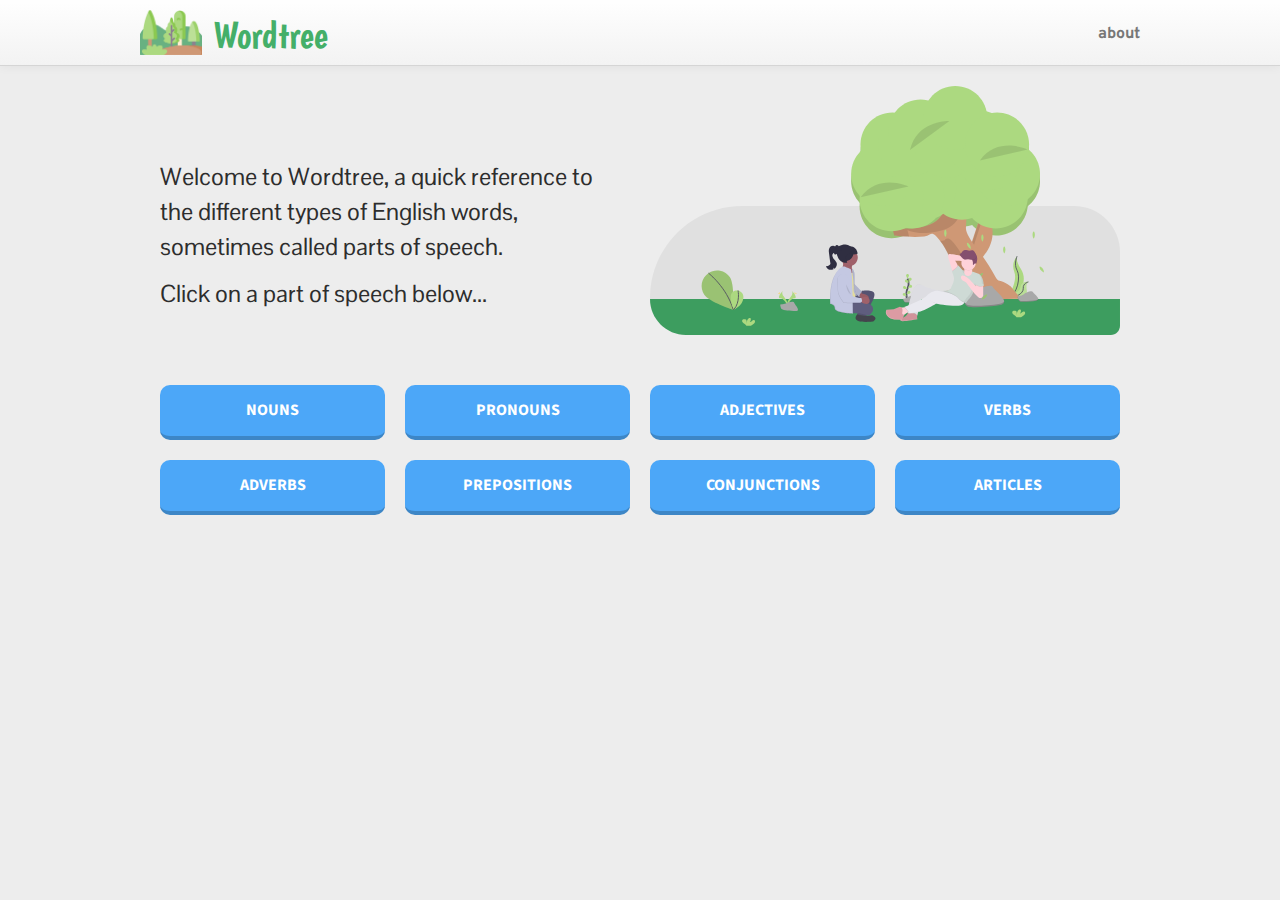
<file: index.html>
<!DOCTYPE html>
<html>
  <head>
    <meta http-equiv="X-UA-Compatible" content="IE=edge" />
    <meta charset="UTF-8" />
    <meta name="viewport" content="width=device-width, initial-scale=1" />

    <!-- Primary Meta Tags -->
    <title>Wordtree</title>
    <meta name="title" content="Wordtree" />
    <meta
      name="description"
      content="Wordtree is a quick reference guide parts of English speech such as verbs, adverbs and indefinite pronouns."
    />

    <!-- Open Graph / Facebook -->
    <meta property="og:type" content="website" />
    <meta property="og:url" content="https://wordtree.info/" />
    <meta property="og:title" content="Wordtree" />
    <meta
      property="og:description"
      content="Wordtree is a quick reference guide parts of English speech such as verbs, adverbs and indefinite pronouns."
    />
    <meta property="og:image" content="assets/images/forest.png" />

    <!-- Twitter -->
    <meta property="twitter:card" content="summary_large_image" />
    <meta property="twitter:url" content="https://wordtree.info/" />
    <meta property="twitter:title" content="Wordtree" />
    <meta
      property="twitter:description"
      content="Wordtree is a quick reference guide parts of English speech such as verbs, adverbs and indefinite pronouns."
    />
    <meta property="twitter:image" content="assets/images/forest.png" />

    <link rel="shortcut icon" href="favicon.ico" />
    <link
      rel="stylesheet"
      id="main-css"
      href="assets/css/style.css"
      type="text/css"
    />

    <link
      href="https://fonts.googleapis.com/css?family=Source+Sans+Pro:400,600,700,400italic,300,300italic"
      rel="stylesheet"
      type="text/css"
    />
    <script type="text/javascript" src="assets/js/wordtree.js"></script>
    <script
      type="text/javascript"
      src="https://ajax.googleapis.com/ajax/libs/jquery/1.11.2/jquery.min.js"
    ></script>

    <!-- CLARITY -->
    <script type="text/javascript">
      (function (c, l, a, r, i, t, y) {
        c[a] =
          c[a] ||
          function () {
            (c[a].q = c[a].q || []).push(arguments);
          };
        t = l.createElement(r);
        t.async = 1;
        t.src = "https://www.clarity.ms/tag/" + i;
        y = l.getElementsByTagName(r)[0];
        y.parentNode.insertBefore(t, y);
      })(window, document, "clarity", "script", "h4qpkkegft");
    </script>

    <!-- GOOGLE TAGS -->
    <script
      async
      src="https://www.googletagmanager.com/gtag/js?id=G-PFXQL5T4J4"
    ></script>
    <script>
      window.dataLayer = window.dataLayer || [];
      function gtag() {
        dataLayer.push(arguments);
      }
      gtag("js", new Date());
      gtag("config", "G-PFXQL5T4J4");
    </script>

    <!-- APPZI -->
    <script async src="https://w.appzi.io/w.js?token=zvga8"></script>
  </head>

  <body>
    <div id="container">
      <div id="global-header">
        <div class="header-container">
          <a href="index.html" class="home-link">
            <div class="logo">
              <div class="logo-text">Wordtree</div>
            </div></a
          >
          <a href="about.html" class="about-link">about</a>
        </div>
      </div>
      <div id="content">
        <form id="htmlStuff" name="aForm" class="centreIt">
          <!--    ##  Ground Level  - - - - - - - - - - - - - - - - - - - - - - - - - - - - - - - - - -   -->
          <fieldset id="fieldG">
            <div class="contentWrap">
              <div class="summary-text">
                <div>
                  Welcome to
                  <span class="higlightText">Wordtree</span>, a quick reference
                  to the different types of English words, sometimes called
                  <span class="higlightText">parts of speech</span>.
                </div>
                <div class="t12">Click on a part of speech below...</div>
              </div>
              <img
                class="main-image"
                src="assets/images/main-image.svg"
                alt="tree"
              />
            </div>
            <!-- <div class="centreBtn"> -->
            <div class="btnWrap">
              <span class="btnSpan">
                <input
                  type="button"
                  id="btn0"
                  class="unselectedBtn"
                  value="Nouns"
                  onClick="btnClick([0])"
                />
              </span>
              <span class="btnSpan">
                <input
                  type="button"
                  id="btn1"
                  class="unselectedBtn"
                  value="Pronouns"
                  onClick="btnClick([1])"
                />
              </span>
              <span class="btnSpan">
                <input
                  type="button"
                  id="btn2"
                  class="unselectedBtn"
                  value="Adjectives"
                  onClick="btnClick([2])"
                />
              </span>
              <span class="btnSpan">
                <input
                  type="button"
                  id="btn3"
                  class="unselectedBtn"
                  value="Verbs"
                  onClick="btnClick([3])"
                />
              </span>
              <span class="btnSpan">
                <input
                  type="button"
                  id="btn4"
                  class="unselectedBtn"
                  value="Adverbs"
                  onClick="btnClick([4])"
                />
              </span>
              <span class="btnSpan">
                <input
                  type="button"
                  id="btn5"
                  class="unselectedBtn"
                  value="Prepositions"
                  onClick="btnClick([5])"
                />
              </span>
              <span class="btnSpan">
                <input
                  type="button"
                  id="btn6"
                  class="unselectedBtn"
                  value="Conjunctions"
                  onClick="btnClick([6])"
                />
              </span>
              <span class="btnSpan">
                <input
                  type="button"
                  id="btn7"
                  class="unselectedBtn"
                  value="Articles"
                  onClick="btnClick([7])"
                />
              </span>
            </div>
            <!-- </div> -->
          </fieldset>
        </form>
      </div>
    </div>
    <!-- <div id="footer"></div> -->
  </body>
</html>
</file>
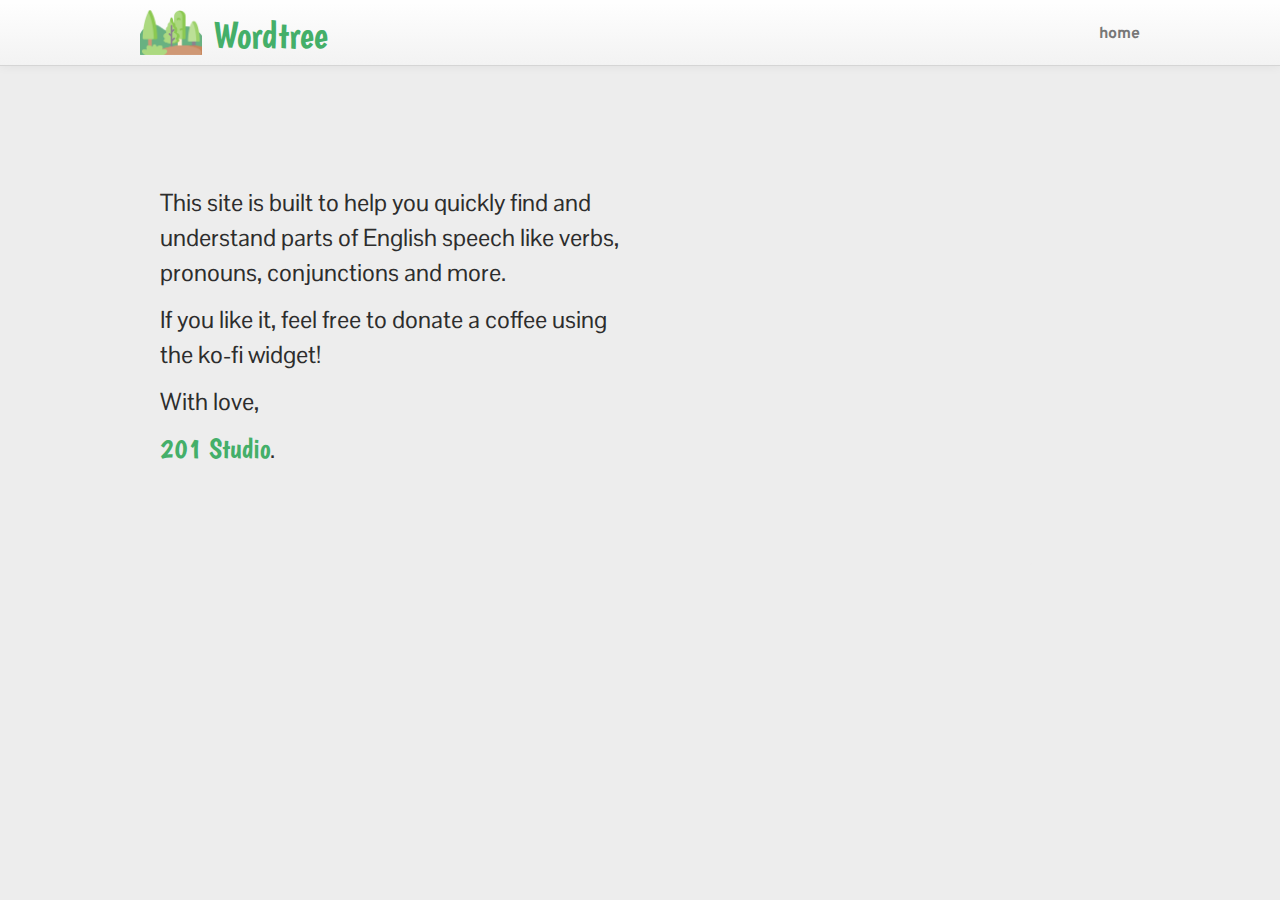
<file: about.html>
<!DOCTYPE html>
<html>
  <head>
    <meta http-equiv="X-UA-Compatible" content="IE=edge" />
    <meta charset="UTF-8" />
    <meta name="viewport" content="width=device-width, initial-scale=1" />

    <!-- Primary Meta Tags -->
    <title>Wordtree</title>
    <meta name="title" content="Wordtree" />
    <meta
      name="description"
      content="Wordtree is a quick reference guide parts of English speech such as verbs, adverbs and indefinite pronouns."
    />

    <!-- Open Graph / Facebook -->
    <meta property="og:type" content="website" />
    <meta property="og:url" content="https://wordtree.info/" />
    <meta property="og:title" content="Wordtree" />
    <meta
      property="og:description"
      content="Wordtree is a quick reference guide parts of English speech such as verbs, adverbs and indefinite pronouns."
    />
    <meta property="og:image" content="assets/images/forest.png" />

    <!-- Twitter -->
    <meta property="twitter:card" content="summary_large_image" />
    <meta property="twitter:url" content="https://wordtree.info/" />
    <meta property="twitter:title" content="Wordtree" />
    <meta
      property="twitter:description"
      content="Wordtree is a quick reference guide parts of English speech such as verbs, adverbs and indefinite pronouns."
    />
    <meta property="twitter:image" content="assets/images/forest.png" />

    <link rel="shortcut icon" href="favicon.ico" />
    <link
      rel="stylesheet"
      id="main-css"
      href="assets/css/style.css"
      type="text/css"
    />

    <link
      href="https://fonts.googleapis.com/css?family=Source+Sans+Pro:400,600,700,400italic,300,300italic"
      rel="stylesheet"
      type="text/css"
    />

    <!-- CLARITY -->
    <script type="text/javascript">
      (function (c, l, a, r, i, t, y) {
        c[a] =
          c[a] ||
          function () {
            (c[a].q = c[a].q || []).push(arguments);
          };
        t = l.createElement(r);
        t.async = 1;
        t.src = "https://www.clarity.ms/tag/" + i;
        y = l.getElementsByTagName(r)[0];
        y.parentNode.insertBefore(t, y);
      })(window, document, "clarity", "script", "h4qpkkegft");
    </script>

    <!-- GOOGLE TAGS -->
    <script
      async
      src="https://www.googletagmanager.com/gtag/js?id=G-PFXQL5T4J4"
    ></script>
    <script>
      window.dataLayer = window.dataLayer || [];
      function gtag() {
        dataLayer.push(arguments);
      }
      gtag("js", new Date());
      gtag("config", "G-PFXQL5T4J4");
    </script>

    <!-- APPZI -->
    <script async src="https://w.appzi.io/w.js?token=zvga8"></script>
  </head>

  <body>
    <div id="container">
      <div id="global-header">
        <div class="header-container">
          <a href="index.html" class="home-link">
            <div class="logo">
              <div class="logo-text">Wordtree</div>
            </div></a
          >
          <a href="index.html" class="about-link">home</a>
        </div>
      </div>
      <div id="content">
        <fieldset id="fieldG">
          <div class="contentWrap">
            <div class="summary-text summary-text-about">
              <div>
                This site is built to help you quickly find and understand parts
                of English speech like verbs, pronouns, conjunctions and more.
              </div>
              <div class="t12">
                If you like it, feel free to donate a coffee using the ko-fi
                widget!
              </div>
              <div class="t12">With love,</div>
              <div class="t12">
                <span class="higlightText2">201 Studio</span>.
              </div>
            </div>
            <iframe
              id="kofiframe"
              src="https://ko-fi.com/wordtree/?hidefeed=true&widget=true&embed=true&preview=true"
              style="
                border: none;
                display: block;
                width: inherit;
                margin: 0 auto;
                padding: 0;
                border-radius: 10px;
                background-color: #ededed !important;
              "
              height="480"
              title="wordtree"
            ></iframe>
          </div>
        </fieldset>
      </div>
    </div>
    <!-- <div id="footer"></div> -->
  </body>
</html>
</file>
<file: assets/css/style.css>
/*


       d8888                          888 d8b          888    
      d88888                          888 Y8P          888    
     d88P888                          888              888    
    d88P 888  .d8888b 888d888 .d88b.  888 888 .d8888b  888888 
   d88P  888 d88P"    888P"  d88""88b 888 888 88K      888    
  d88P   888 888      888    888  888 888 888 "Y8888b. 888    
 d8888888888 Y88b.    888    Y88..88P 888 888      X88 Y88b.  
d88P     888  "Y8888P 888     "Y88P"  888 888  88888P'  "Y888 


- - - - - - - Created By - - - - - - - - -

Robert J Claridge - rob@okamistudio.com 
Tony Weedon
Ben Sterling

- - - - - - - - - - - - - - - - - - - - - -

*/

@import url('https://fonts.googleapis.com/css2?family=Boogaloo&family=Overpass:ital,wght@0,100;0,200;0,300;0,400;0,500;0,600;0,700;0,800;0,900;1,100;1,200;1,300;1,400;1,500;1,600;1,700;1,800;1,900&family=Pontano+Sans:wght@300;400;500;600;700&display=swap');
html {
  overflow-y: scroll;
  overflow-x: hidden;
}
body * {
  font-family: 'Pontano Sans', sans-serif;
  text-rendering: optimizeLegibility;
  -webkit-font-smoothing: antialiased;
  -moz-font-smoothing: antialiased;
  font-smoothing: antialiased;
}

button, html, input {
  font-family: "Source Sans Pro", sans-serif !important;
}

html, body, #container {
  height: 100%;
  background-color: #EDEDED;
  margin:0;
}
p {
  font-size: 18px;
}
h1 {
  color: #EA33A6;
  font-family: 'Boogaloo', cursive;
}
h5 {
  color: #EA33A6;
  font-family: 'Boogaloo', cursive;
  font-size: 20px;
  font-weight: 500;
  display: inline;
}
.fs-18{
  font-size: 18px;
}
.mgb-10 {
  margin-bottom: 10px;
}

/* - - - - - - - HEADER - - - - - - - - - */
#global-header {
  background: #fafafa;
  border-bottom: 1px solid #d5d5d5;
  box-shadow: 0 1px 10px rgba(0,0,0,0.05);
  box-sizing: border-box;
  padding: 10px 20px;
  position: relative;
  background-color: rgba(250,250,250,0.9);
  background-image: -moz-linear-gradient(top, rgba(255,255,255,0.9), rgba(242,242,242,0.9));
  background-image: -webkit-gradient(linear, 0 0, 0 100%, from(rgba(255,255,255,0.9)), to(rgba(242,242,242,0.9)));
  background-image: -webkit-linear-gradient(top, rgba(255,255,255,0.9), rgba(242,242,242,0.9));
  background-image: -o-linear-gradient(top, rgba(255,255,255,0.9), rgba(242,242,242,0.9));
  background-image: linear-gradient(to bottom, rgba(255,255,255,0.9), rgba(242,242,242,0.9));
  background-repeat: repeat-x;
  filter: progid:DXImageTransform.Microsoft.gradient(startColorstr=#E6FFFFFF, endColorstr=#E6F2F2F2, GradientType=0);
}
#global-header .header-container {
display: flex;
flex-direction: row;
justify-content: space-between;
width: 1000px;
margin: 0 auto;
}
.logo {
flex: 0 0 auto;
margin-right: 16px;
width: 188px;
height:45px;
background: top left/contain no-repeat url(../images/forest.png);
}
.logo::after {
background: top left/contain no-repeat url(../images/forest.png);
}
.logo-text {
font-family: 'Boogaloo', cursive;
font-size: 38px;
text-align: right;
padding-top: 2px;
color:#44AF69;
}
.home-link {
  
  text-decoration: none;

}
.about-link {
  font-family: 'Overpass', sans-serif;
  font-weight: 700;
  font-size: 16px;
  color: #777777;
  text-decoration: none;
  display: flex;
  flex-direction: row;
  justify-content: space-between;
  align-items: center;
  padding-top: 3px;
}

/* - - - - - - - INTRO - - - - - - - - - */
.higlightText {
  /* color: #44AF69;
  font-family: 'Boogaloo', cursive;
  font-size: 28px; */
}
.higlightText2 {
  color: #44AF69;
  font-family: 'Boogaloo', cursive;
  font-size: 28px;
}

#content {
  padding-bottom: 50px;
}

fieldset {
  padding: 0 20px 0 20px;
  width: 956px;
  margin: 40px auto 30px;
  background-color: #ffffff;
  border: 2px solid #fff;
  border-radius: 10px;
}
fieldset:hover {
  border: 2px solid #EA33A6;
  transition: border 0.7s ease-in-out;
}
#fieldG {
  width: 960px;
  background-color: inherit;
  border: none;
  margin-top: 20px;
}
body > #container {
  height: auto;
  min-height: 100%;
}
.subContent {
  display: flex;
  flex-direction: row;
  justify-content: space-between;
  margin: 18px auto 35px auto;
  flex-direction: row;
    justify-content: flex-start;
    align-items: center;
}
.summary-text {
  font-size: 24px;
  color: #2d2d2d;
  line-height: 35px;
  display: flex;
  flex-direction: column;
  justify-content: center;
}
.contentWrap {
  display: grid;
  /* grid-template-columns: 1fr 1fr; */
  grid-gap: 20px;
  grid-auto-columns: minmax(0, 1fr);
  grid-auto-flow: column;
}
.main-image {
  width:100%;
  margin: 0 0 50px 0;
}
.t12 {
  margin-top:12px;
}
.centreBtn {
  padding: 20px 0 30px;
}
.idNumber {
  color: #cf9875;
  font-size: 12px;
  display:none;
}
.btnWrap {
  display: grid;
  grid-template-columns: 1fr 1fr 1fr 1fr;
  grid-gap: 20px;
}

/* - - - - - - - BUTTON STYLING - - - - - - - - - */
.btnSpan {
  position: relative;
  height:55px;
}
 input {
  color: white;
  cursor: pointer;
  font-size: 16px !important;
  width: 100%;
  height: 55px;
  font-weight: bold;
  text-transform: uppercase;
  vertical-align: middle;
  white-space: normal;
  position: absolute;
  top: 0px;
  border:0;
  border-radius: 10px;
}
.unselectedBtn {
  background-color: #4CA7F8;
  border-bottom: 4px solid #3D86C6;
  transition: all 0.2s ease-in-out;
}
.unselectedBtn:hover {
  border:0;
  height:51px;
  top:4px;
  transition: all 0.1s ease-out;
}

.selectedBtn {
  border:0;
  height:51px;
  top:4px;
  background-color: #EA33A6;
  height:51px;
  top:4px;
}


/* - - - - - - - FOOTER - - - - - - - - - */
#footer {
  clear: both;
  background-color: #555;
  position: relative;
  z-index: 10;
  height: 50px;
  margin-top: -50px;
  overflow: hidden;
}

/* - - - - - - - MOBILE - - - - - - - - - */
/* target max-width: 767px */
@media (max-width: 767px) {

  #global-header .header-container {
    width: 100%;
  }
  #content {
    padding: 0 20px 70px 20px;
  }
  #global-header {
    padding: 16px 20px;
  }
  .logo {
    height: 34px;
    width: 140px;
  }
  .logo-text {
    font-size: 28px;
  }
  .about-link {
    font-size: 14px;
    padding-top: 7px;
}
  /* - - - - - - - INTRO - - - - - - - - - */
  fieldset {
    width: calc(100% - 44px);
  }
  #fieldG {
    width: calc(100% - 40px);
  }
  .contentWrap {
    grid-template-columns: 1fr;
    grid-auto-flow: inherit;
  }
  .summary-text {
    font-size: 18px;
    line-height: inherit;
    margin-bottom: 20px;
    order: 2;
}
.summary-text-about {
  order: 0;
}
.higlightText2 {
  font-size: 20px;
}
  .main-image {
    width: 70%;
    margin: -5px auto 0 auto;
  }
  .btnWrap {
    grid-template-columns: 1fr 1fr;
    grid-gap: 10px;
  }

  /* - - - - - - - BUTTON STYLING - - - - - - - - - */
  .btnSpan {
    height:45px;
  }
  input {
    font-size: 14px !important;
    height: 45px;
  }
  .unselectedBtn:hover {
    height:41px;
  }
  .selectedBtn {
    height:41px;
  }
}
</file>
